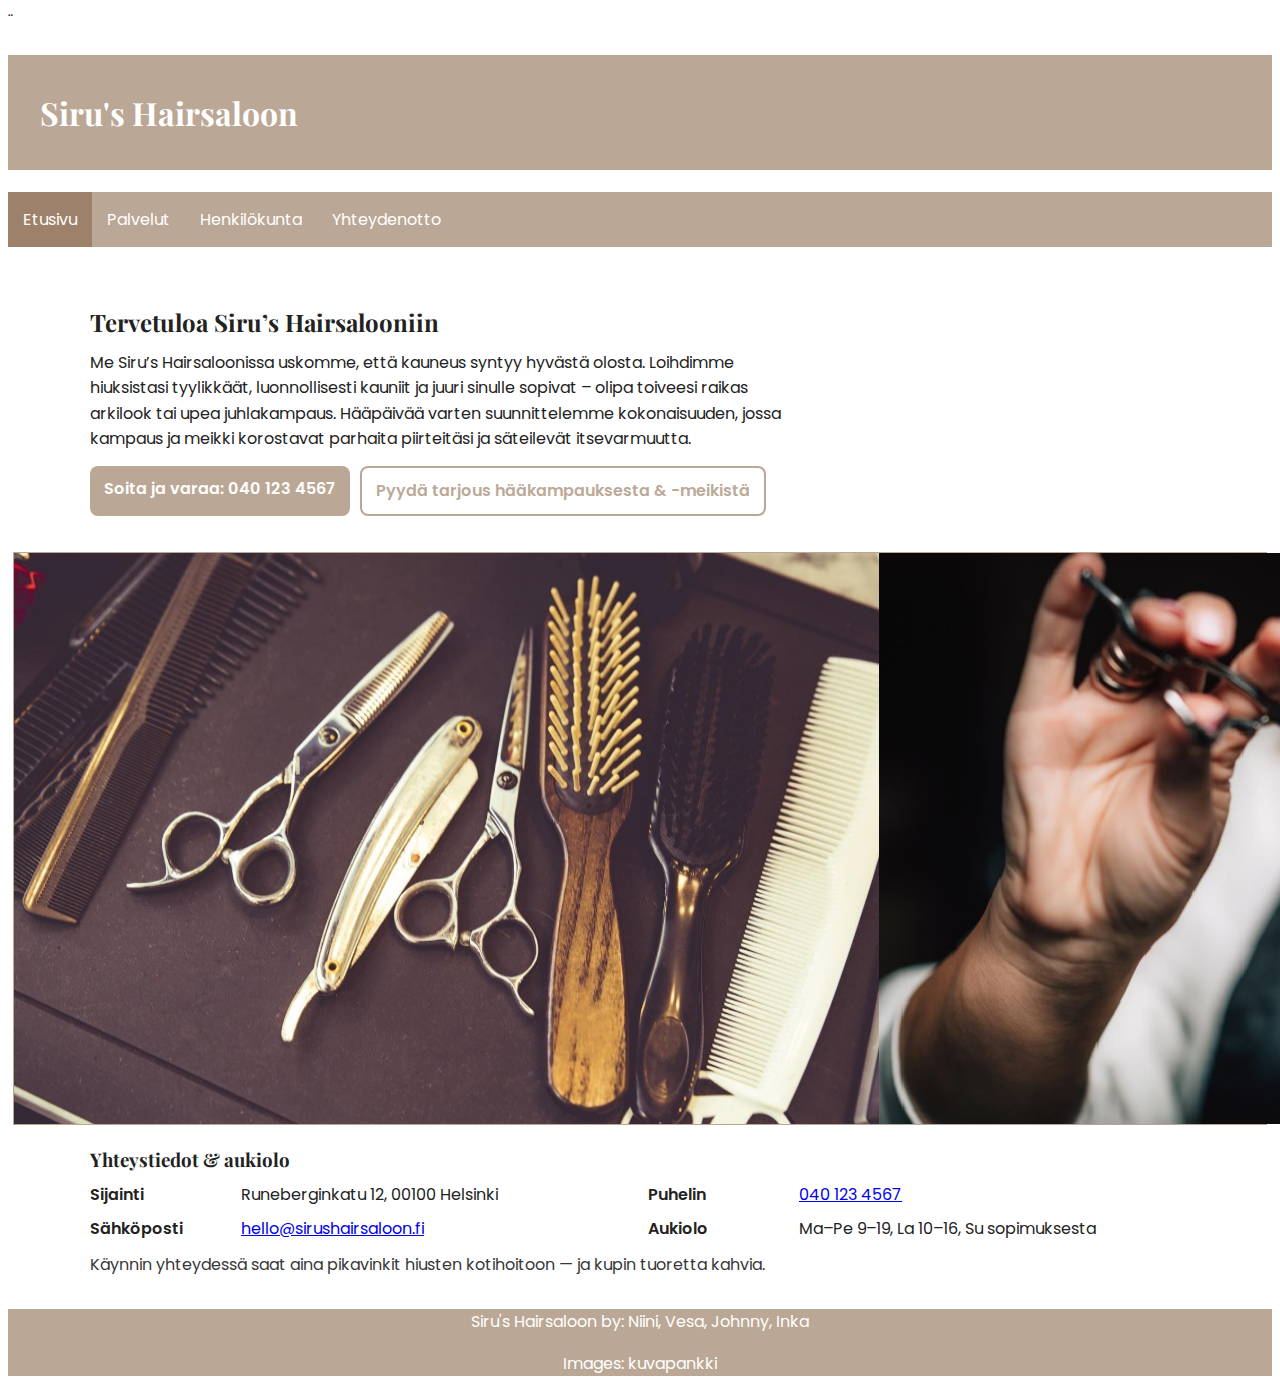
<file: index.html>
<!DOCTYPE html>
<html lang="fi">
<head>¨
    <link rel="preconnect" href="https://fonts.googleapis.com">
    <link rel="preconnect" href="https://fonts.gstatic.com" crossorigin>
    <link href="https://fonts.googleapis.com/css2?family=Playfair+Display:wght@500;700&family=Poppins:wght@300;400;500;600&display=swap" rel="stylesheet">
    <meta charset="UTF-8">
    <meta http-equiv="X-UA-Compatible" content="IE=edge">
    <meta name="viewport" content="width=device-width, initial-scale=1.0">
    <title>Siru's Hairsaloon — Etusivu</title>
    <link rel="stylesheet" href="styles.css">
</head>
<body>

<h1>Siru's Hairsaloon</h1>

<nav class="navbar">
  <ul>
    <li><a class="active" href="index.html">Etusivu</a></li>
    <li><a href="palvelut.html">Palvelut</a></li>
    <li><a href="henkilokunta.html">Henkilökunta</a></li>
    <li><a href="lomake.html">Yhteydenotto</a></li>
  </ul>
</nav>

<main>

  <section class="intro">
    <h2>Tervetuloa Siru’s Hairsalooniin</h2>
    <p>
      Me Siru’s Hairsaloonissa uskomme, että kauneus syntyy hyvästä olosta.
      Loihdimme hiuksistasi tyylikkäät, luonnollisesti kauniit ja juuri sinulle sopivat – olipa toiveesi raikas arkilook tai upea juhlakampaus.
      Hääpäivää varten suunnittelemme kokonaisuuden, jossa kampaus ja meikki korostavat parhaita piirteitäsi ja säteilevät itsevarmuutta.
    </p>
    <div class="cta-buttons">
      <a class="btn btn-primary" href="tel:+358401234567">Soita ja varaa: 040 123 4567</a>
      <a class="btn btn-outline" href="lomake.html">Pyydä tarjous hääkampauksesta &amp; -meikistä</a>
    </div>
  </section>

  <div class="gallery">
    <img src="kuvat etusivu/kampaamo1.jpg" alt="Valoisa kampaamoympäristö ja asiakaspaikat" width="450" height="300" loading="lazy">
    <img src="kuvat etusivu/kampaamo2.jpg" alt="Kampaajan työpiste ja tuotteita" width="450" height="300" loading="lazy">
    <img src="kuvat etusivu/kampaamo3.jpg" alt="Pesupiste ja hoitotuotteita" width="450" height="300" loading="lazy">
  </div>

  <section class="contact">
    <h3>Yhteystiedot & aukiolo</h3>
    <div class="contact-grid">
      <div><span class="label">Sijainti</span><span>Runeberginkatu 12, 00100 Helsinki</span></div>
      <div><span class="label">Puhelin</span><a href="tel:+358401234567">040 123 4567</a></div>
      <div><span class="label">Sähköposti</span><a href="mailto:hello@sirushairsaloon.fi">hello@sirushairsaloon.fi</a></div>
      <div><span class="label">Aukiolo</span><span>Ma–Pe 9–19, La 10–16, Su sopimuksesta</span></div>
    </div>
    <p class="note">Käynnin yhteydessä saat aina pikavinkit hiusten kotihoitoon — ja kupin tuoretta kahvia.</p>
  </section>

</main>

<footer>
  <p>Siru's Hairsaloon by: Niini, Vesa, Johnny, Inka</p>
  <p>Images: <a href="kuvapankki">kuvapankki</a></p>
</footer>


</body>
</html>
</file>
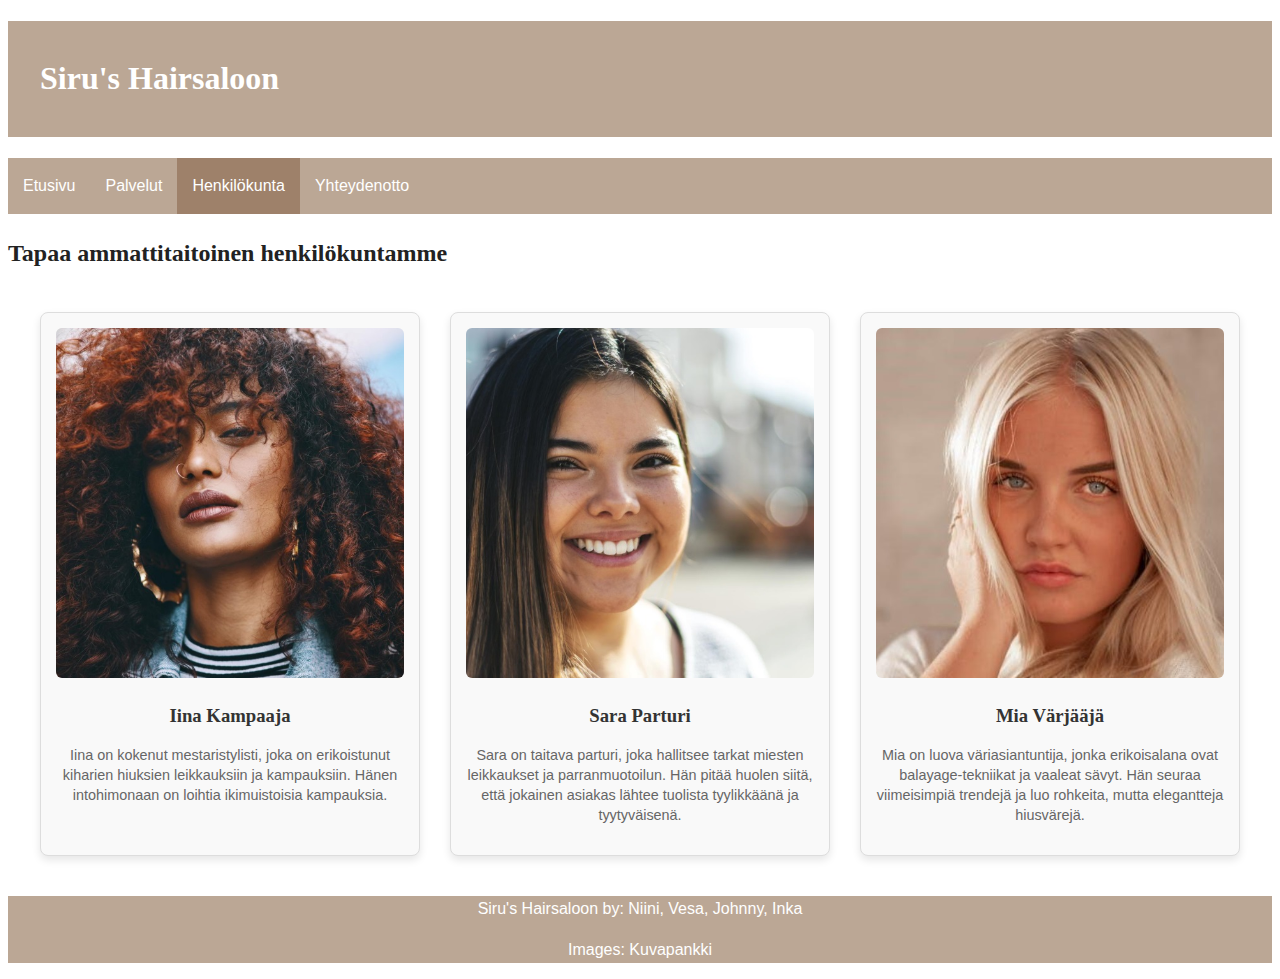
<file: henkilokunta.html>
<!DOCTYPE html>
<html lang="fi">
<head>
    <meta charset="UTF-8">
    <meta http-equiv="X-UA-Compatible" content="IE=edge">
    <meta name="viewport" content="width=device-width, initial-scale=1.0">

    <title></title>
<link rel="stylesheet" href="styles.css">
</head>
<body>
    


<h1>Siru's Hairsaloon</h1>

    <nav class="navbar">
        <ul>
            <li>
              <a href="index.html">Etusivu</a>
            </li>
            <li>
            <a href="palvelut.html">Palvelut</a>
            </li>
            <li>
            <a class="active" href="henkilokunta.html">Henkilökunta</a>
            </li>
          <li>
            <a href="lomake.html">Yhteydenotto</a>
            </li>
            </ul>

    </nav>
<main>
    <h2>Tapaa ammattitaitoinen henkilökuntamme</h2>
    
    <div class="henkilokunta">

        <div class="staff-member">
            <img src="kuvat henkilokunta/henkilokunta1.jpg" alt="Stylisti Iina Kampaaja">
            <h3>Iina Kampaaja</h3>
            <p>Iina on kokenut mestaristylisti, joka on erikoistunut kiharien hiuksien leikkauksiin ja kampauksiin. Hänen intohimonaan on loihtia ikimuistoisia kampauksia.</p>
        </div>

        <div class="staff-member">
            <img src="kuvat henkilokunta/henkilokunta2.jpg" alt="Stylisti Sara Parturi">
            <h3>Sara Parturi</h3>
            <p>Sara on taitava parturi, joka hallitsee tarkat miesten leikkaukset ja parranmuotoilun. Hän pitää huolen siitä, että jokainen asiakas lähtee tuolista tyylikkäänä ja tyytyväisenä.</p>
        </div>

        <div class="staff-member">
            <img src="kuvat henkilokunta/henkilokunta3.jpg" alt="Stylisti Mia Värjääjä">
            <h3>Mia Värjääjä</h3>
            <p>Mia on luova väriasiantuntija, jonka erikoisalana ovat balayage-tekniikat ja vaaleat sävyt. Hän seuraa viimeisimpiä trendejä ja luo rohkeita, mutta elegantteja hiusvärejä.</p>
        </div>
        
        </div>

    <footer>
     <p>Siru's Hairsaloon by: Niini, Vesa, Johnny, Inka</p>
    <p>Images: <a href="kuvapankki">Kuvapankki</a></p>
 </footer>
</body>
</html>
</file>
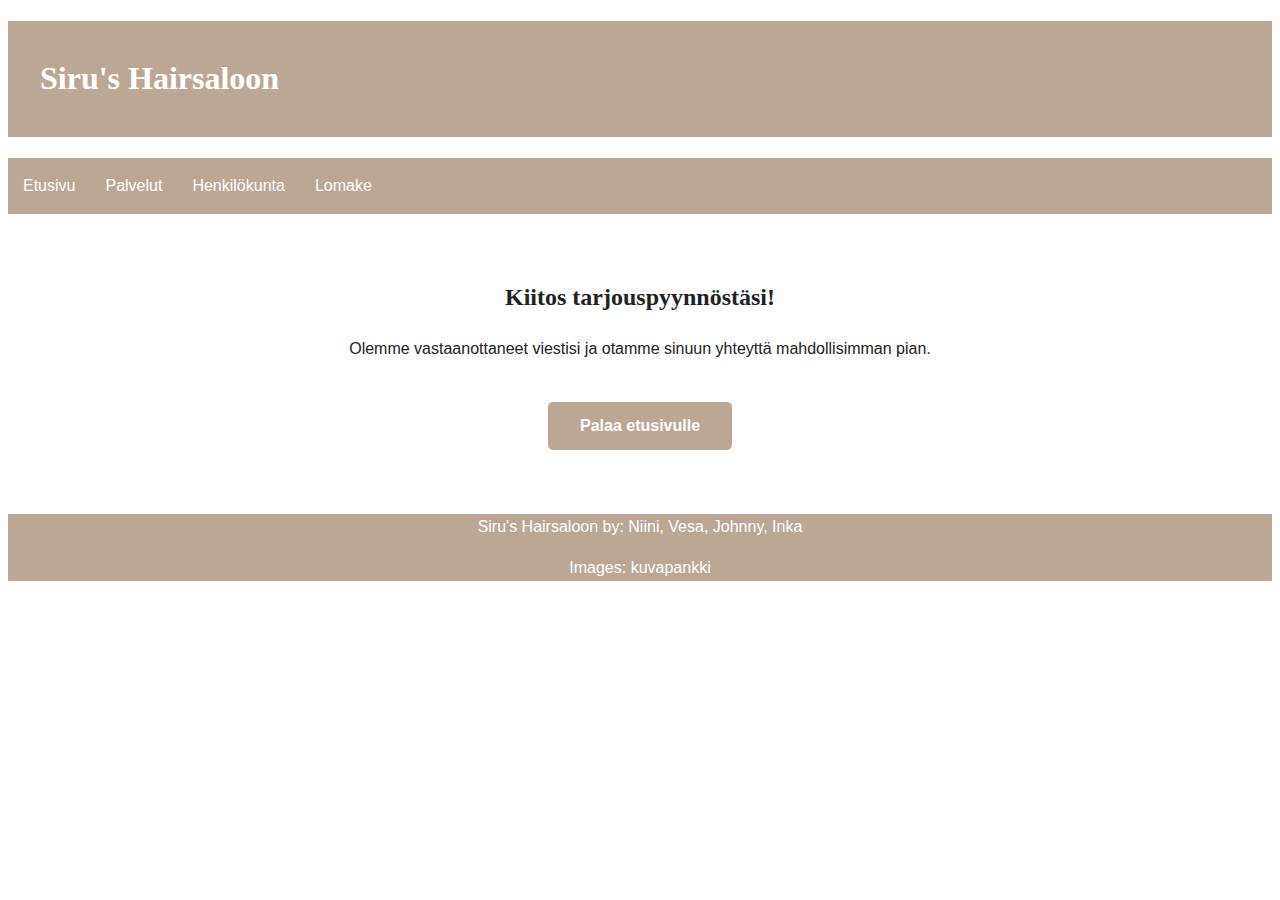
<file: kiitos.html>
<!DOCTYPE html>
<html lang="fi">
<head>
  <meta charset="UTF-8">
  <meta http-equiv="X-UA-Compatible" content="IE=edge">
  <meta name="viewport" content="width=device-width, initial-scale=1.0">
  <title>Kiitos yhteydenotosta</title>
  <link rel="stylesheet" href="styles.css">
</head>
<body>

  <h1>Siru's Hairsaloon</h1>

  <nav class="navbar">
    <ul>
      <li><a href="index.html">Etusivu</a></li>
      <li><a href="palvelut.html">Palvelut</a></li>
      <li><a href="henkilokunta.html">Henkilökunta</a></li>
      <li><a href="lomake.html">Lomake</a></li>
    </ul>
  </nav>

  <main class="kiitos">
    <h2>Kiitos tarjouspyynnöstäsi!</h2>
    <p>Olemme vastaanottaneet viestisi ja otamme sinuun yhteyttä mahdollisimman pian.</p>

    <a href="index.html" class="button">Palaa etusivulle</a>
  </main>

  <footer>
      <p>Siru's Hairsaloon by: Niini, Vesa, Johnny, Inka</p>
    <p>Images: <a href="kuvapankki">kuvapankki</a></p>
  </footer>

</body>
</html>
</file>
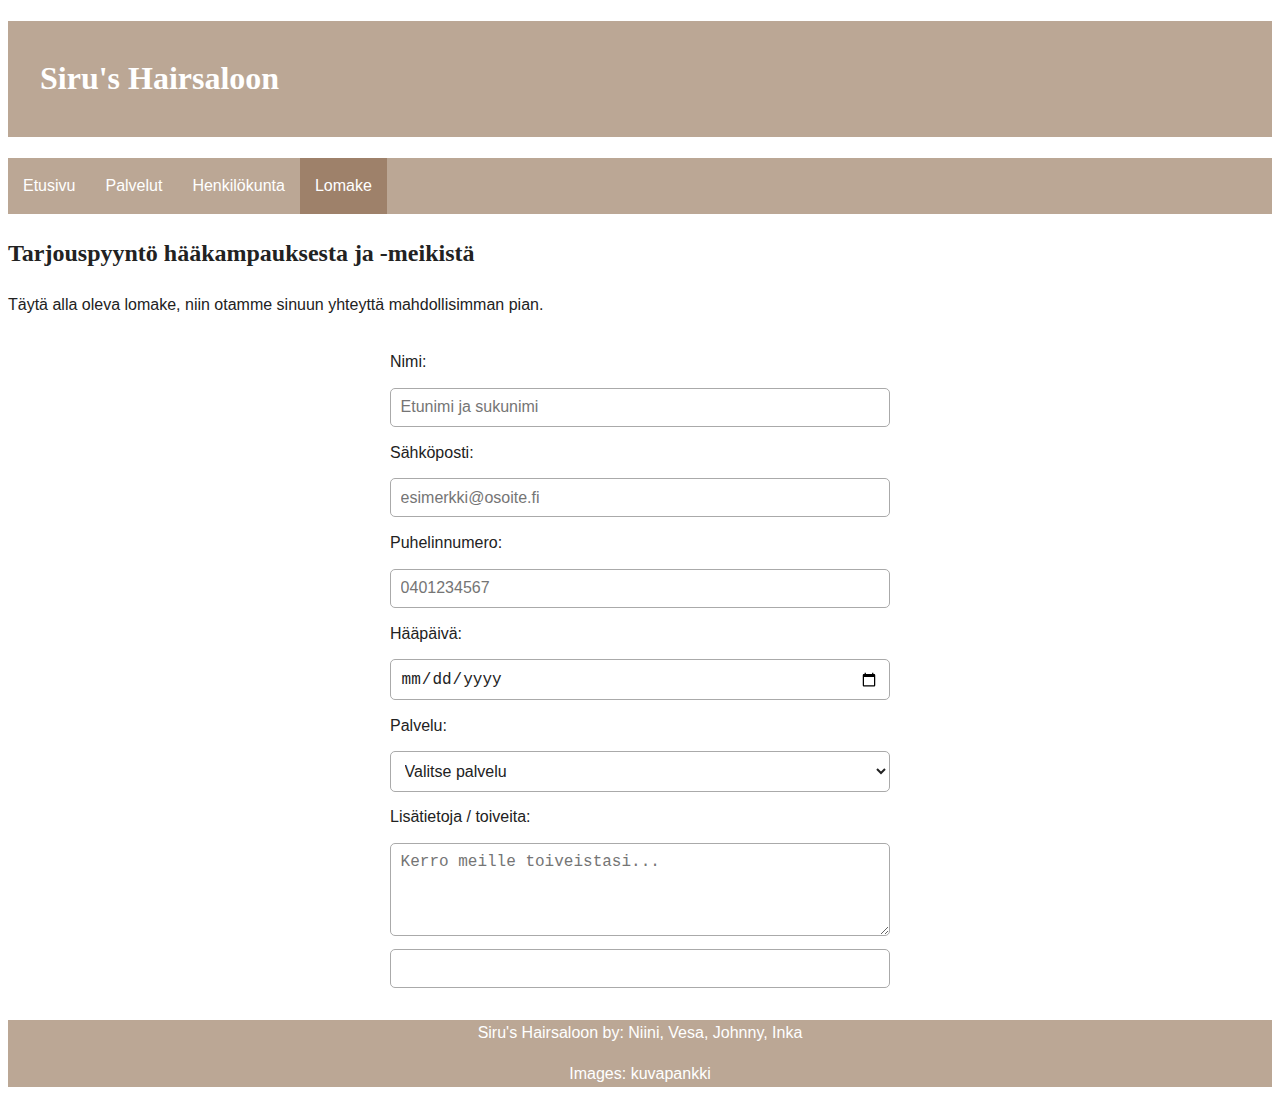
<file: lomake.html>
<!DOCTYPE html>
<html lang="fi">
<head>
    <meta charset="UTF-8">
    <meta http-equiv="X-UA-Compatible" content="IE=edge">
    <meta name="viewport" content="width=device-width, initial-scale=1.0">

    <title></title>
<link rel="stylesheet" href="styles.css">
</head>
<body>
    


<h1>Siru's Hairsaloon</h1>

    <nav class="navbar">
        <ul>
            <li>
              <a href="index.html">Etusivu</a>
            </li>
            <li>
            <a href="palvelut.html">Palvelut</a>
            </li>
            <li>
            <a href="henkilokunta.html">Henkilökunta</a>
            </li>
          <li>
            <a class="active" href="lomake.html">Lomake</a>
            </li>
            </ul>

    </nav>

    <main>
      <h2>Tarjouspyyntö hääkampauksesta ja -meikistä</h2>
      <p>Täytä alla oleva lomake, niin otamme sinuun yhteyttä mahdollisimman pian.</p>

      <form action="kiitos.html" method="get" class="tarjouslomake">
        <label for="nimi">Nimi:</label>
        <input type="text" id="nimi" name="nimi" placeholder="Etunimi ja sukunimi" required>

        <label for="email">Sähköposti:</label>
        <input type="email" id="email" name="email" placeholder="esimerkki@osoite.fi" required>

        <label for="puhelin">Puhelinnumero:</label>
        <input type="tel" id="puhelin" name="puhelin" placeholder="0401234567" required>

        <label for="paiva">Hääpäivä:</label>
        <input type="date" id="paiva" name="paiva" required>

        <label for="palvelu">Palvelu:</label>
        <select id="palvelu" name="palvelu" required>
          <option value="">Valitse palvelu</option>
          <option value="kampaus">Hääkampaus</option>
          <option value="meikki">Häämeikki</option>
          <option value="molemmat">Kampaus ja meikki</option>
        </select>

        <label for="viesti">Lisätietoja / toiveita:</label>
        <textarea id="viesti" name="viesti" rows="4" placeholder="Kerro meille toiveistasi..."></textarea>

        <button type="submit">Lähetä tarjouspyyntö</button>
      </form>
    </main>

    <!-- Javascript lomakekenttien korostukseen -->
  <script>
  // Haetaan kaikki input- ja textarea-elementit
  const inputs = document.querySelectorAll("input, textarea");

  inputs.forEach(input => {
    input.addEventListener("focus", () => {
      input.style.backgroundColor = "#f4dac5"; // Lisätään väri
    });

    input.addEventListener("blur", () => {
      input.style.backgroundColor = "white"; // Palautetaan väri
    });
  });
  </script>

    <footer>
      <p>Siru's Hairsaloon by: Niini, Vesa, Johnny, Inka</p>
      <p>Images: <a href="kuvapankki">kuvapankki</a></p> </p>
    </footer>
</body>
</html>
</file>
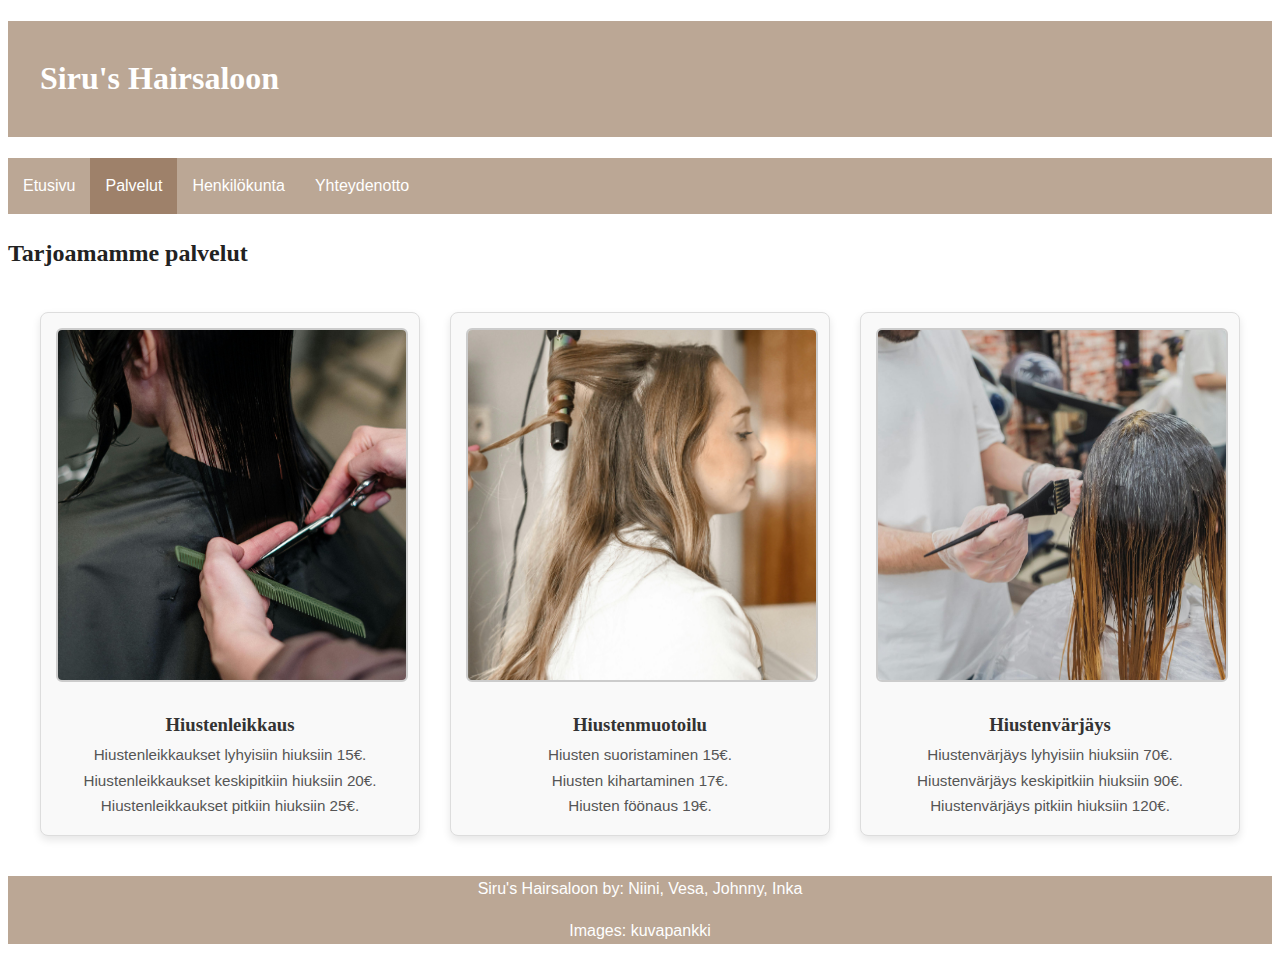
<file: palvelut.html>
<!DOCTYPE html>
<html lang="fi">
<head>
    <meta charset="UTF-8">
    <meta http-equiv="X-UA-Compatible" content="IE=edge">
    <meta name="viewport" content="width=device-width, initial-scale=1.0">

    <title></title>
<link rel="stylesheet" href="styles.css">
</head>
<body>
    


<h1>Siru's Hairsaloon</h1>

    <nav class="navbar">
        <ul>
            <li>
              <a href="index.html">Etusivu</a>
            </li>
            <li>
            <a class="active" href="palvelut.html">Palvelut</a>
            </li>
            <li>
            <a href="henkilokunta.html">Henkilökunta</a>
            </li>
          <li>
            <a href="lomake.html">Yhteydenotto</a>
            </li>
            </ul>

    </nav>


<main>
    <h2>Tarjoamamme palvelut</h2>
    
    <div class="palvelut">

        <div class="palvelu">
            <img src="kuvat palvelut/hiustenleikkaus.jpg" alt="Hiustenleikkaus">
            <h3>Hiustenleikkaus</h3>
            <p>Hiustenleikkaukset lyhyisiin hiuksiin 15€.</p>
            <p>Hiustenleikkaukset keskipitkiin hiuksiin 20€.</p>
            <p>Hiustenleikkaukset pitkiin hiuksiin 25€.</p>
        </div>

        <div class="palvelu">
            <img src="kuvat palvelut/hiustenmuotoilu.jpg" alt="Hiustenmuotoilu">
            <h3>Hiustenmuotoilu</h3>
            <p>Hiusten suoristaminen 15€.</p>
            <p>Hiusten kihartaminen 17€.</p>
            <p>Hiusten föönaus 19€.</p>
        </div>

        <div class="palvelu">
            <img src="kuvat palvelut/hiustenvärjäys.jpg" alt="Hiustenvärjäys">
            <h3>Hiustenvärjäys</h3>
            <p>Hiustenvärjäys lyhyisiin hiuksiin 70€.</p>
            <p>Hiustenvärjäys keskipitkiin hiuksiin 90€.</p>
            <p>Hiustenvärjäys pitkiin hiuksiin 120€.</p>
        </div>
        
        </div>


    <footer>
      <p>Siru's Hairsaloon by: Niini, Vesa, Johnny, Inka</p>
      <p>Images: <a href="kuvapankki">kuvapankki</a></p> </p>
    </footer>
</body>
</html>
</file>
<file: styles.css>
h1{
    padding: 1em;
    background-color:rgba(180, 157, 138, 0.9);
    color:white;
    font-weight:bold;
}

.navbar ul{
    list-style-type: none;
    background-color: rgba(180, 157, 138, 0.9);
    padding:0;
    margin:0px;
    overflow:hidden;
}

.navbar li a{
    color:white;
    text-decoration:none ;
    padding: 15px;
    display: block;
    text-align: center;
}


.navbar li a:hover:not(.active) {
    background-color: rgba(180, 157, 138, 0.9);
  }
  
  .active {
    background-color: rgba(155, 125, 101, 0.9);
  }

.navbar li{
    float:left;
}

.p1 {
    font-family: "Times New Roman", Times, serif;
  }

  div.gallery {
    margin: 5px;
    border: 1px solid rgba(180, 157, 138, 0.9);
    display: flex;
    flex-direction: row;
  }
  
  div.gallery img {
    width: 100%;
    height: auto;
  }

 /* Reunat henkilökunnan esittelyyn */
.henkilokunta {
    display: grid;
    /* Luo automaattisesti sarakkeita. Jokainen sarake on vähintään 280px leveä. */
    grid-template-columns: repeat(auto-fit, minmax(280px, 1fr));
    gap: 30px; /* Väli korttien välissä */
    padding: 20px;
    max-width: 1200px; /* Rajoita alueen leveyttä */
    margin: 20px auto; /* Keskitä alue sivulla */
}

/* Henkilökunnan esittelykorttiin olevia tyylejä */
.staff-member {
    text-align: center; /* Keskitä sisältö */
    border: 1px solid #ddd; /* Kevyt reunus */
    border-radius: 8px; /* Pyöristetyt kulmat */
    padding: 15px;
    box-shadow: 0 4px 8px rgba(0, 0, 0, 0.1); /* Kevyt varjo */
    background-color: #f9f9f9; /* Kortin taustaväri */
}



/* henkilökunnan kuva */
.staff-member img {
    width: 100%;
    
    /*  MAX-HEIGHT : */
    height: 350px !important; 
    
    object-fit: cover;
    border-radius: 6px;
    margin-bottom: 10px;
}

/* Tekstin tyyli henkilökunnan kohdasta */
.staff-member h3 {
    color: #333;
    margin-top: 5px;
    margin-bottom: 5px;
}

/* Tekstin tyyli henkilökunta kohdasta */
.staff-member p {
    color: #666;
    font-size: 0.9em;
    line-height: 1.4;
}

  .container {
    display: flex;
    justify-content: left;
  }
  
  img {
    max-width: 100%;
    max-height:100%;
  }

footer {
    text-align: center;
    background-color: rgba(180, 157, 138, 0.9);
    color: white;
  }

  footer a {
    text-decoration: none;
    color: white;
}

  footer a:hover {
    background-color: rgba(180, 157, 138, 0.9);
    color: white;
    transition: background-color 0.3s ease;
  }



.palvelut {
    display: grid;
    grid-template-columns: repeat(auto-fit, minmax(280px, 1fr));
    gap: 30px;
    padding: 20px;
    max-width: 1200px;
    margin: 20px auto;
}

.palvelu {
    text-align: center;
    border: 1px solid #ddd;
    border-radius: 8px;
    padding: 15px;
    box-shadow: 0 4px 8px rgba(0, 0, 0, 0.1);
    background-color: #f9f9f9;
}

.palvelu img {
    width: 100%;
    /*  MAX-HEIGHT : */
    height: 350px !important; 
    object-fit: cover;
    border-radius: 6px;
    margin-bottom: 10px;
    border: 2px solid #ccc; /* Kevyt harmaa kehys */
}

/* Otsikot */
.palvelu h3 {
    color: #333;
    margin: 10px 0 5px 0;
}

/* Kuvaukset */
.palvelu p {
    color: #555;
    font-size: 0.95em;
    line-height: 1.4;
    margin: 4px 0;
}

/* --- Etusivun lisäykset --- */

  /* -----------------------------------------------------------
   Etusivun esittelyosio
   ----------------------------------------------------------- */

.intro {
  max-width: 1100px;
  margin: 20px auto;
  padding: 16px;
}
.intro h2 { margin-bottom: 6px; }
.intro p  { max-width: 70ch; margin: 8px 0 14px; }

/* -----------------------------------------------------------
   soita/pyydä tarjous napit
   ----------------------------------------------------------- */
.cta-buttons {
  display: flex;
  flex-wrap: wrap;
  gap: 10px;
}

.btn {
  display: inline-block;
  padding: 10px 14px;
  border-radius: 8px;
  text-decoration: none;
  font-weight: 600;
  transition: transform .06s ease-in-out, opacity .2s ease-in-out, border-color .2s ease-in-out, color .2s ease-in-out, background-color .2s ease-in-out;
}
.btn:active { transform: scale(0.98); }

.btn-primary {
  color: #fff;
  background-color: rgba(180, 157, 138, 0.9); /* sama sävy kuin nav/footer */
}
.btn-primary:hover { opacity: 0.9; }

.btn-outline {
  color: rgba(180, 157, 138, 0.9);
  border: 2px solid rgba(180, 157, 138, 0.9);
  background: transparent;
}
.btn-outline:hover {
  color: #fff;
  background-color: rgba(180, 157, 138, 0.9);
}

/* -----------------------------------------------------------
   Yhteystieto osio
   ----------------------------------------------------------- */

.contact {
  max-width: 1100px;
  margin: 20px auto 32px;
  padding: 0 16px;
}
.contact h3 { margin-bottom: 8px; }

.contact-grid {
  display: grid;
  grid-template-columns: 1fr;
  gap: 8px 16px;
  font-style: normal;
  margin-top: 6px;
}
.contact-grid .label {
  display: inline-block;
  min-width: 13ch;
  font-weight: 600;
  margin-right: 8px;
}

.note {
  margin-top: 10px;
  opacity: 0.9;
}

/* -----------------------------------------------------------
   Responsiivisuus
   ----------------------------------------------------------- */

@media (min-width: 700px) {
  .contact-grid { grid-template-columns: 1fr 1fr; }
}

/* -----------------------------------------------------------
  Fontit
   ----------------------------------------------------------- */

body {
  font-family: "Poppins", Arial, sans-serif;
  line-height: 1.6;
  color: #222;
}

h1, h2, h3, h4 {
  font-family: "Playfair Display", serif;
  font-weight: 700;
}

/* Tästä alaspäin lisätty lomake.html ja kiitos.html varten */

  .tarjouslomake {
  max-width: 500px;
  margin: 2rem auto;
  display: flex;
  flex-direction: column;
  gap: 0.8rem;
}

.tarjouslomake input,
.tarjouslomake select,
.tarjouslomake textarea,
.tarjouslomake button {
  padding: 0.6rem;
  border: 1px solid #aaa;
  border-radius: 5px;
  font-size: 1rem;
  color: #222; 
  background-color: white !important; 
}

.tarjouslomake button {
  background-color: rgba(180, 157, 138, 0.9);
  color: white;
  font-weight: bold;
  cursor: pointer;
}

.tarjouslomake button:hover {
  background-color: rgba(179, 154, 133, 0.9);
}

.kiitos {
  text-align: center;
  margin: 4rem auto;
  max-width: 600px;
}

.kiitos .button {
  display: inline-block;
  margin-top: 1.5rem;
  padding: 0.7rem 2rem;
  background-color: rgba(180, 157, 138, 0.9);
  color: white;
  border-radius: 5px;
  text-decoration: none;
  font-weight: bold;
}

.kiitos .button:hover {
  background-color: rgba(179, 154, 133, 0.9);
}
</file>
